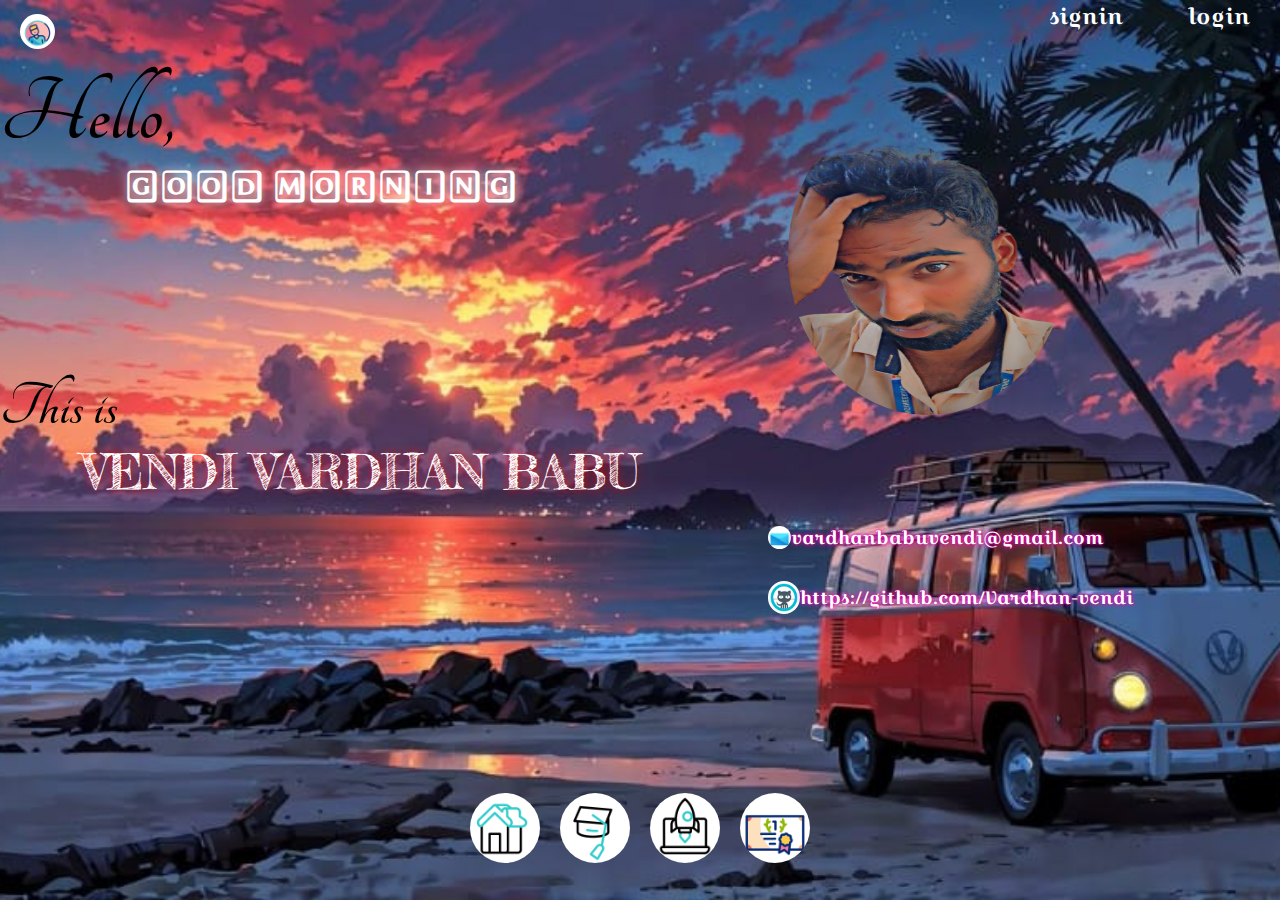
<file: index.html>
<!DOCTYPE html>
<html lang="en">
<head>
    <meta charset="UTF-8">
    <meta name="viewport" content="width=device-width, initial-scale=1.0">
    <title>PORTFOLIO</title>
    <link rel="icon" type="image/gif" href="./assets/web-code.gif" />
    <link href="./style.css" rel="stylesheet"/>
</head>
<body>
    <div class="portfolio-container">
        <!-- topbar -->
        <div class="topbar">
            <div class="logo">
                <img src="./assets/user.gif"/>
            </div>
            <div class="user-services">
                <span id="signup" class="bg-effect">signin</span>
                <span id="login" class="bg-effect ">login</span>
            </div>
        </div>


        <!-- main body -->

        <div id="main-container" class="main-container">
           <!--  files display area -->
        </div>

        <div class="footer">
           <div id="Home" class=" bg-effect">
                <img src="./assets/home.gif" title="Home"/>
           </div>
           <div id="Education" class=" bg-effect">
              <img src="./assets/mortarboard.gif" title="Education"/>
           </div>
           <div id="projects" class=" bg-effect">
              <img src="./assets/project-initiation.gif" title="Projects"/>
           </div>
           <div id="Certificates" class=" bg-effect">
              <img src="./assets/certificate.gif" title="Certificates"/>
           </div>
        </div>
    </div>



    <script src="script.js"></script>
</body>
</html>
</file>
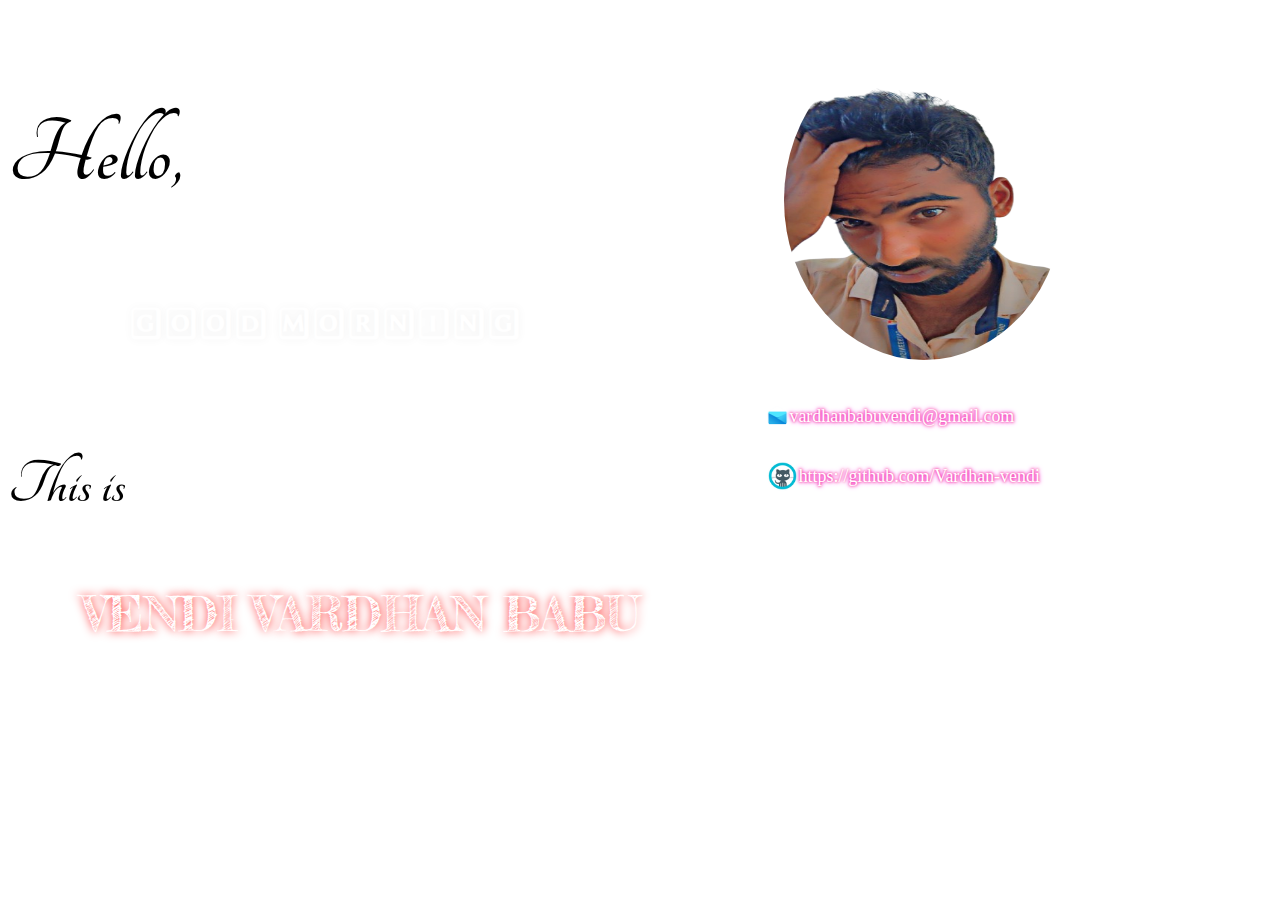
<file: Home.html>
<!DOCTYPE html>
<html lang="en">
<head>
    <meta charset="UTF-8">
    <meta name="viewport" content="width=device-width, initial-scale=1.0">
    <title>Home</title>
    <link rel="stylesheet" href="./Home.css"/>
</head>
<body>
    <div class="Home-container" id="Home-container">
        <div class="details">
            <div class="greeting">
                <p>Hello, </p>
                <span>GOOD MORNING</span>
            </div>
            <div class="name">
                <p>This is </p>
                <span>
                    VENDI VARDHAN BABU
                </span> </div>
        </div>

        <div class="user-image">
            <div class="image">
                <img src="./assets/mine-removebg-preview.png"/>
            </div>
            <div class="other-detaiils">
                <div id="mail" class="link bg-effect" >
                    <img src="./assets/mail.gif"/>
                    <a id="mail" href="mailto:vardhanbabuvendi@gmail.com">vardhanbabuvendi@gmail.com</=>
                </div>
                
                <div id="github" class="link bg-effect">
                    <img src="./assets/github.gif"/>
                    <a id="github" href="https://github.com/Vardhan-vendi">https://github.com/Vardhan-vendi</a>
                </div>
               
            </div>
        </div>
    </div>
</body>
</html>
</file>
<file: style.css>
/* @import url('https://fonts.googleapis.com/css2?family=Poppins:ital,wght@0,100;0,200;0,300;0,400;0,500;0,600;0,700;0,800;0,900;1,100;1,200;1,300;1,400;1,500;1,600;1,700;1,800;1,900&display=swap'); */
/*icons   :"Croissant One", serif */
@import url("https://fonts.googleapis.com/css2?family=Croissant+One&family=Poppins:ital,wght@0,100;0,200;0,300;0,400;0,500;0,600;0,700;0,800;0,900;1,100;1,200;1,300;1,400;1,500;1,600;1,700;1,800;1,900&display=swap");


/* name  :"Fredericka the Great", serif */
@import url("https://fonts.googleapis.com/css2?family=Croissant+One&family=Fredericka+the+Great&family=Poppins:ital,wght@0,100;0,200;0,300;0,400;0,500;0,600;0,700;0,800;0,900;1,100;1,200;1,300;1,400;1,500;1,600;1,700;1,800;1,900&family=Tangerine:wght@400;700&display=swap");

* {
  padding: 0;
  outline: none;
  margin: 0;
  box-sizing: border-box;
}

body {
  width: 100vw;
  height: 100vh;
}

.portfolio-container {
  width: 100%;
  height: 100%;
  display: flex;
  flex-direction: column;
  position: relative;
  z-index: 1;
}
.portfolio-container::before {
  content: "";
  position: absolute;

  top: 0;
  left: 0;
  background: url(./assets/5.jpg) no-repeat;
  background-color: transparent;
  background-position: center;
  background-size: cover;
  background-attachment: fixed;
 
  width: 100%;
  height: 100%;
}
.topbar {
  width: 100%;
  height: 7%;
  max-height: 10%;
  background-color: transparent;
  display: flex;
  justify-content: space-between;
  position: absolute;
  inset: 0 0 0 0;
}
.logo {
  display: flex;
  align-items: center;
  justify-content: center;
  margin-left: 20px;
  cursor: pointer;
}
.logo img {
  width: 35px;
  height: 35px;
  border-radius: 30px;
}

.user-services {
  color: white;
  width: 20%;
  display: flex;
  align-items: center;
  padding: 0px 20px;
  gap: 50px;
}
#signup,
#login {
  width: 5em;
  height: 100%;
  text-align: center;
  cursor: pointer;
  color: rgb(255, 255, 255);
  font-size: 1.4em;
  z-index: 5;
}

#signup:hover,
#login:hover {
  color: black;
}

.main-container {
  width: 100%;
  /* border: 1px solid red; */
  height: 93%;
  position: absolute;
  top: 7%;
  color: white;
}

.footer {
  z-index: 5;
 
  position: absolute !important;
  bottom: 1.2em;
  width: fit-content;
  max-width: 100%;
  height: 10%;

  display: flex;
  align-items: center;
  justify-content: center;
  text-transform: capitalize;

  margin-left: 50%;
  transform: translate(-50%);
  font-size: 1.4em;
  
}

.footer div {
  padding: 10px;
  color: white;
  width: 100%;
  height: 100%;
  cursor: pointer;
}
.footer div:hover{
    color: black;
}
.footer div img{
  height: 100%;
  width: 100%;
  border-radius: 50%;
}


/* background effect */
.bg-effect {
  font-family: "Croissant One", serif;
  position: relative;
  z-index: 2;
}
.bg-effect::before {
  position: absolute;
  content: "";
  top: 0;
  left: 0;
  width: 100%;
  height: 100%;
  background: rgba(255, 255, 255);
  border-radius: 10px;
  transform: scale(0);
  transition: transform 0.75s ease;
  z-index: -1;
}
.bg-effect:hover::before {
  transform: scale(1);
  box-shadow: 0px 0px 10px rgb(0, 0, 0);
}
</file>
<file: Home.css>
/* text : "Tangerine", cursive */
@import url("https://fonts.googleapis.com/css2?family=Croissant+One&family=Poppins:ital,wght@0,100;0,200;0,300;0,400;0,500;0,600;0,700;0,800;0,900;1,100;1,200;1,300;1,400;1,500;1,600;1,700;1,800;1,900&family=Tangerine:wght@400;700&display=swap");

/* name  :"Fredericka the Great", serif */
@import url("https://fonts.googleapis.com/css2?family=Croissant+One&family=Fredericka+the+Great&family=Poppins:ital,wght@0,100;0,200;0,300;0,400;0,500;0,600;0,700;0,800;0,900;1,100;1,200;1,300;1,400;1,500;1,600;1,700;1,800;1,900&family=Tangerine:wght@400;700&display=swap");

/*   "Fredericka the Great", serif*/
@import url("https://fonts.googleapis.com/css2?family=Croissant+One&family=Fredericka+the+Great&family=Libertinus+Keyboard&family=Poppins:ital,wght@0,100;0,200;0,300;0,400;0,500;0,600;0,700;0,800;0,900;1,100;1,200;1,300;1,400;1,500;1,600;1,700;1,800;1,900&family=Tangerine:wght@400;700&display=swap");

.Home-container {
  width: 100%;
  height: 100%;
  display: flex;
}
.details {
  flex: 1;

  display: flex;
  flex-direction: column;
  gap: 3em;
}
.greeting {
  flex: 1;
  font-family: "Tangerine", cursive;
  font-size: 2em;
  display: flex;
  flex-direction: column;
}
.greeting p {
  font-size: 3em;
  color: rgb(0, 0, 0);
  font-weight: 600;
}
.greeting span {
  color: rgb(255, 255, 255);
  text-shadow: 0px 0px 10px rgb(242, 242, 242);
  font-weight: 800;
  text-align: center;
  font-family: "Libertinus Keyboard", system-ui;
}
.name {
  font-family: "Fredericka the Great", serif;
  flex: 2;
  display: flex;
  flex-direction: column;
  /* align-items: center; */
}
.name p {
  font-family: "Tangerine", cursive;
  font-size: 4em;
  color: rgb(0, 0, 0);
  font-weight: 600;
}

.name span {
  font-family: "Fredericka the Great", serif;
  color: rgb(255, 255, 255);
  text-shadow: 0px 0px 10px rgb(255, 0, 0);
  text-align: end;
  font-size: 3em;
}

/* right part */
.user-image {
  flex: 1;

  display: flex;
  flex-direction: column;
}

.image {
  flex: 1;
  display: flex;
  margin-top: 2em;
  margin-left: -4em;
  justify-content: center;
}
.image img {
  width: 280px;
  height: 320px;
  border-radius: 50%;
  
}
.other-detaiils {
  flex: 1;
  display: flex;
  flex-direction: column;
  align-items: center;
  gap: 6px;
  padding-top: 2em;
  line-height: 3em;
  z-index: 3;
}
.other-detaiils a {
  text-decoration: none;
  color: white;
  font-size: 1.4em;

}

.link {
  display: flex;
  align-items: center !important;
 
  width: 60%;
  font-size: 0.8em !important;
  z-index: 3;
}
.link a {
  z-index: 3;
  color: rgb(255, 255, 255);
  text-shadow: 0px 0px 5px rgb(234, 0, 255), 0px 0px 3px rgb(255, 0, 43);
}
.link:hover a {
  color: black;
  text-shadow: none;
}
.link img {
  border-radius: 50%;
  width: 1.8em;
  height: 1.8em;
}


#github img{
    display: flex;
    align-items: center;
    justify-content: center;
}
</file>
